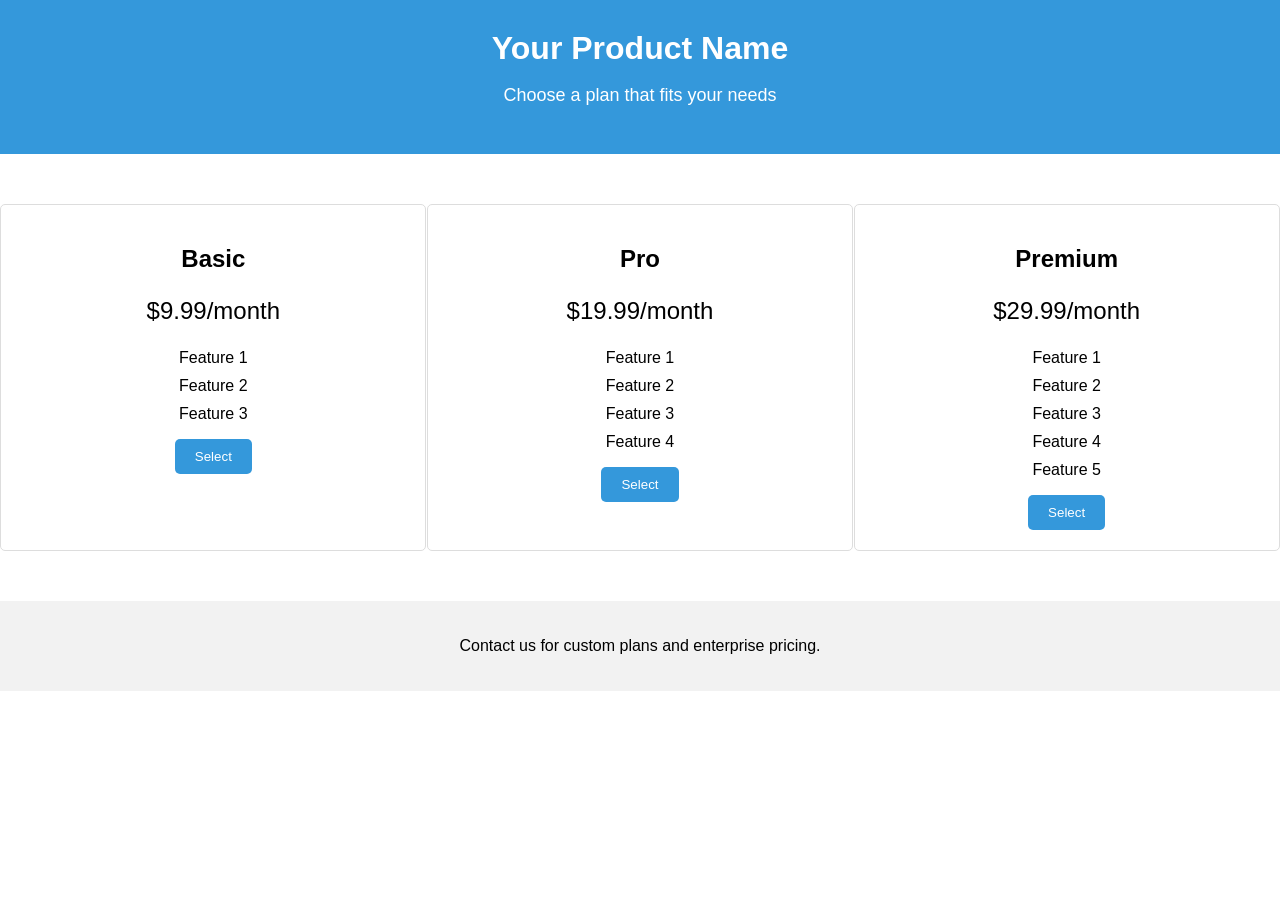
<file: motioncut/web-development/pricing page/index.html>
<!DOCTYPE html>
<html lang="en">
<head>
    <meta charset="UTF-8">
    <meta name="viewport" content="width=device-width, initial-scale=1.0">
    <link rel="stylesheet" href="styles.css">
    <title>Your Product Pricing</title>
</head>
<body>
    <header>
        <h1>Your Product Name</h1>
        <p>Choose a plan that fits your needs</p>
    </header>

    <section class="pricing-table">
        <div class="pricing-tier">
            <h2>Basic</h2>
            <p class="price">$9.99/month</p>
            <ul>
                <li>Feature 1</li>
                <li>Feature 2</li>
                <li>Feature 3</li>
            </ul>
            <button>Select</button>
        </div>

        <div class="pricing-tier">
            <h2>Pro</h2>
            <p class="price">$19.99/month</p>
            <ul>
                <li>Feature 1</li>
                <li>Feature 2</li>
                <li>Feature 3</li>
                <li>Feature 4</li>
            </ul>
            <button>Select</button>
        </div>

        <div class="pricing-tier">
            <h2>Premium</h2>
            <p class="price">$29.99/month</p>
            <ul>
                <li>Feature 1</li>
                <li>Feature 2</li>
                <li>Feature 3</li>
                <li>Feature 4</li>
                <li>Feature 5</li>
            </ul>
            <button>Select</button>
        </div>
    </section>

    <footer>
        <p>Contact us for custom plans and enterprise pricing.</p>
    </footer>
</body>
</html>
</file>
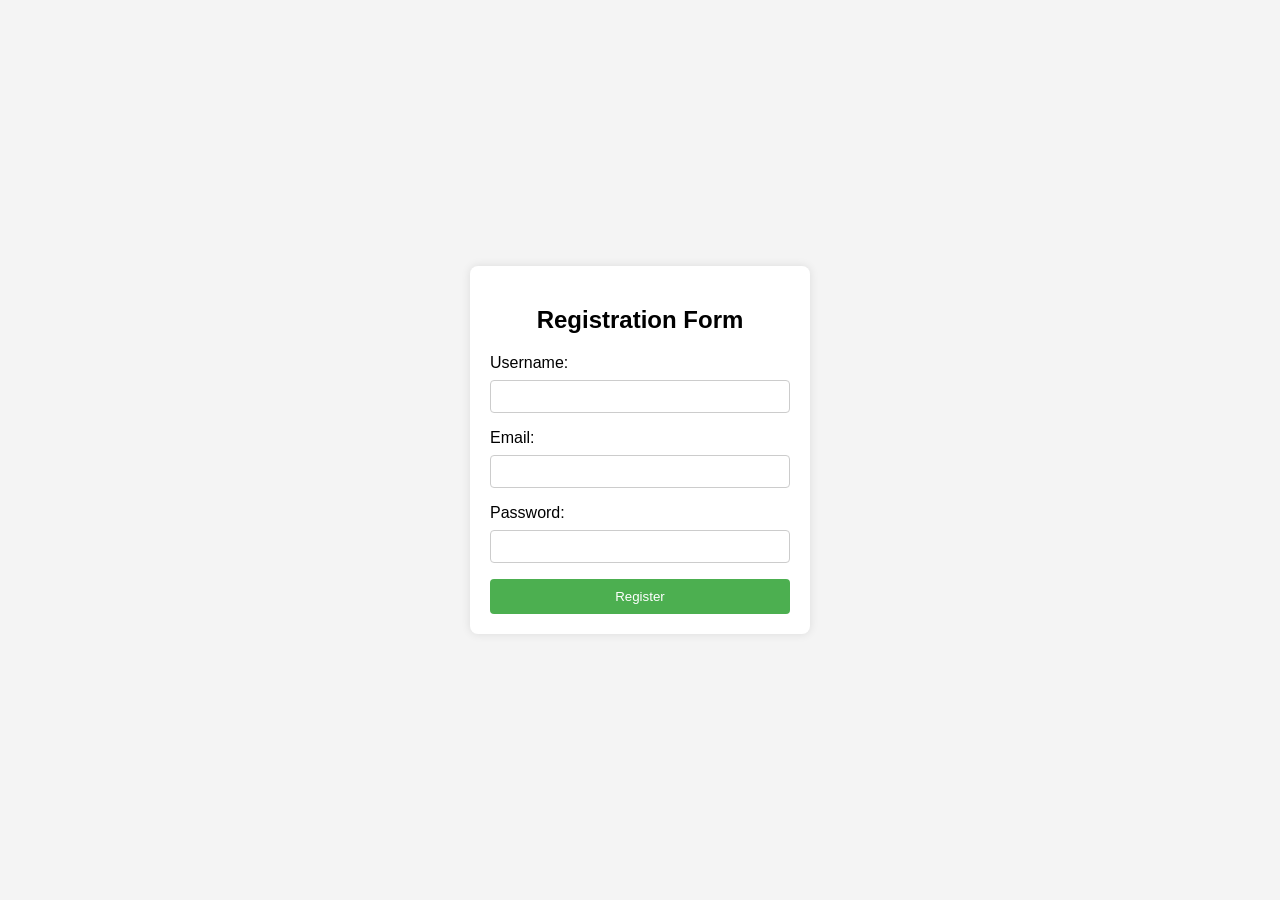
<file: motioncut/web-development/registration form/index.html>
<!DOCTYPE html>
<html lang="en">
<head>
    <meta charset="UTF-8">
    <meta name="viewport" content="width=device-width, initial-scale=1.0">
    <link rel="stylesheet" href="styles.css">
    <title>Registration Form</title>
</head>
<body>
    <div class="container">
        <form id="registrationForm" action="#" method="post">
            <h2>Registration Form</h2>

            <!-- Username Field -->
            <label for="username">Username:</label>
            <input type="text" id="username" name="username" required>

            <!-- Email Field -->
            <label for="email">Email:</label>
            <input type="email" id="email" name="email" required>

            <!-- Password Field -->
            <label for="password">Password:</label>
            <input type="password" id="password" name="password" required>

            <!-- Submit Button -->
            <button type="submit">Register</button>
        </form>
    </div>
</body>
</html>
</file>
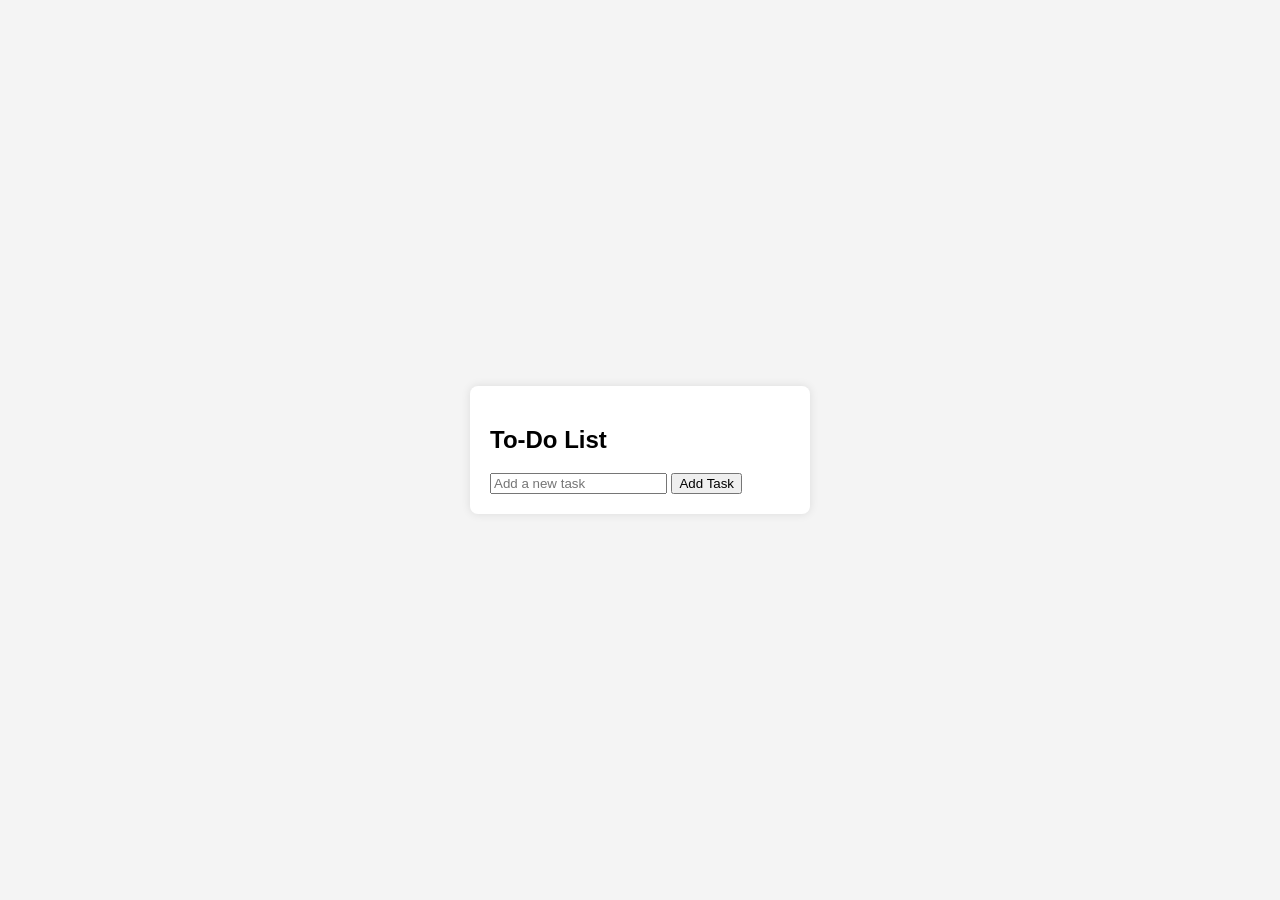
<file: motioncut/web-development/to-do-list/index.html>
<!DOCTYPE html>
<html lang="en">
<head>
    <meta charset="UTF-8">
    <meta name="viewport" content="width=device-width, initial-scale=1.0">
    <title>To-Do List</title>
    <style>
        body {
            font-family: Arial, sans-serif;
            background-color: #f4f4f4;
            margin: 0;
            padding: 0;
            display: flex;
            justify-content: center;
            align-items: center;
            height: 100vh;
        }

        #todo-container {
            width: 300px;
            background-color: #fff;
            padding: 20px;
            border-radius: 8px;
            box-shadow: 0 0 10px rgba(0, 0, 0, 0.1);
        }

        .task {
            margin-bottom: 10px;
            display: flex;
            justify-content: space-between;
            align-items: center;
            padding: 8px;
            border: 1px solid #ddd;
            border-radius: 4px;
        }

        .task input[type="text"] {
            border: none;
            outline: none;
            width: 70%;
        }

        .task button {
            background-color: #e74c3c;
            color: #fff;
            border: none;
            padding: 5px 10px;
            border-radius: 4px;
            cursor: pointer;
        }

        .task button.complete {
            background-color: #27ae60;
        }
    </style>
</head>
<body>

<div id="todo-container">
    <h2>To-Do List</h2>
    <ul id="task-list"></ul>
    <input type="text" id="new-task" placeholder="Add a new task">
    <button onclick="addTask()">Add Task</button>
</div>

<script>
    // Retrieve tasks from local storage or initialize an empty array
    let tasks = JSON.parse(localStorage.getItem('tasks')) || [];

    // Function to render tasks on the page
    function renderTasks() {
        const taskList = document.getElementById('task-list');
        taskList.innerHTML = '';

        tasks.forEach((task, index) => {
            const taskItem = document.createElement('li');
            taskItem.className = 'task';
            taskItem.innerHTML = `
                <input type="text" value="${task.text}" onchange="editTask(${index}, this.value)">
                <button onclick="deleteTask(${index})">Delete</button>
                <button class="complete" onclick="toggleComplete(${index})">${task.completed ? 'Uncomplete' : 'Complete'}</button>
            `;
            taskList.appendChild(taskItem);
        });

        // Save tasks to local storage
        localStorage.setItem('tasks', JSON.stringify(tasks));
    }

    // Function to add a new task
    function addTask() {
        const newTaskInput = document.getElementById('new-task');
        const text = newTaskInput.value.trim();

        if (text !== '') {
            tasks.push({ text, completed: false });
            newTaskInput.value = '';
            renderTasks();
        }
    }

    // Function to edit a task
    function editTask(index, newText) {
        tasks[index].text = newText;
        renderTasks();
    }

    // Function to delete a task
    function deleteTask(index) {
        tasks.splice(index, 1);
        renderTasks();
    }

    // Function to toggle task completion status
    function toggleComplete(index) {
        tasks[index].completed = !tasks[index].completed;
        renderTasks();
    }

    // Initial render
    renderTasks();
</script>

</body>
</html>
</file>
<file: motioncut/web-development/pricing page/styles.css>
body {
    font-family: 'Arial', sans-serif;
    margin: 0;
    padding: 0;
}

header {
    text-align: center;
    padding: 30px 0;
    background-color: #3498db;
    color: #fff;
}

header h1 {
    margin: 0;
}

header p {
    font-size: 18px;
}

.pricing-table {
    display: flex;
    justify-content: space-around;
    margin: 50px 0;
}

.pricing-tier {
    text-align: center;
    padding: 20px;
    border: 1px solid #ddd;
    border-radius: 5px;
    width: 30%;
}


.price {
    font-size: 24px;
}

ul {
    list-style-type: none;
    padding: 0;
}

li {
    margin: 10px 0;
}

button {
    background-color: #3498db;
    color: #fff;
    padding: 10px 20px;
    border: none;
    border-radius: 5px;
    cursor: pointer;
}

footer {
    text-align: center;
    background-color: #f2f2f2;
    padding: 20px 0;
}

.pricing-tier:hover {
    box-shadow: 0 0 10px rgba(0, 0, 0, 0.2);
}

.pricing-tier.popular:hover {
    box-shadow: 0 0 10px rgba(255, 255, 255, 0.5);
}

button:hover {
    background-color: #267bbf;
}
</file>
<file: motioncut/web-development/registration form/styles.css>
body {
    font-family: 'Arial', sans-serif;
    background-color: #f4f4f4;
    margin: 0;
    padding: 0;
    display: flex;
    align-items: center;
    justify-content: center;
    height: 100vh;
}

.container {
    background-color: #fff;
    border-radius: 8px;
    box-shadow: 0 0 10px rgba(0, 0, 0, 0.1);
    padding: 20px;
    width: 300px;
}

form {
    display: flex;
    flex-direction: column;
}

label {
    margin-bottom: 8px;
}

input {
    padding: 8px;
    margin-bottom: 16px;
    border: 1px solid #ccc;
    border-radius: 4px;
}

button {
    background-color: #4CAF50;
    color: #fff;
    padding: 10px;
    border: none;
    border-radius: 4px;
    cursor: pointer;
}

button:hover {
    background-color: #45a049;
}

h2 {
    text-align: center;
    margin-bottom: 20px;
}
</file>
